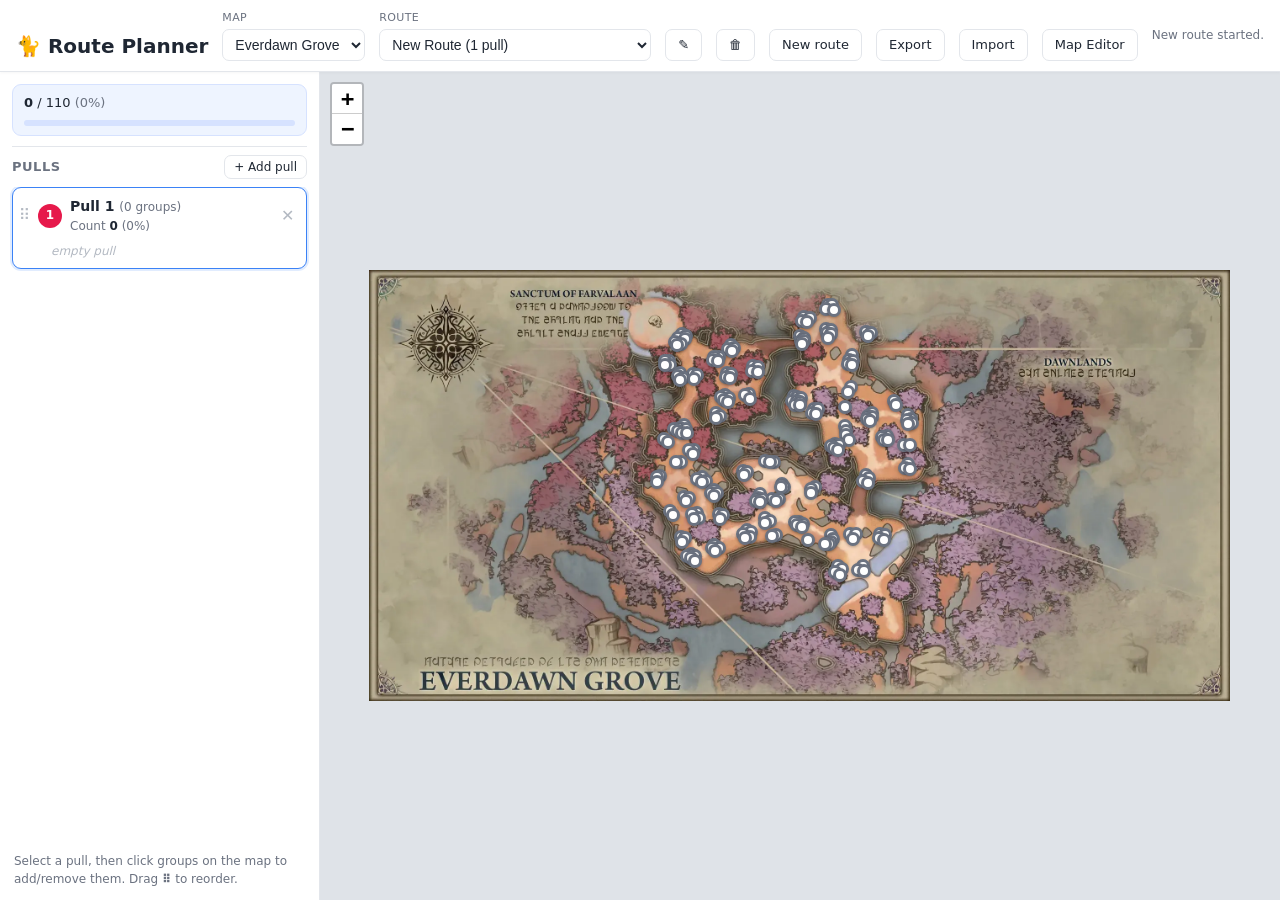
<file: index.html>
<!DOCTYPE html>
<html lang="en">
<head>
  <meta charset="utf-8" />
  <meta name="viewport" content="width=device-width, initial-scale=1" />
  <title>Route Planner</title>

  <!-- Leaflet (map rendering) — vendored locally, see vendor/ -->
  <link rel="stylesheet" href="vendor/leaflet.css" />
  <script src="vendor/leaflet.js"></script>
  <!-- SortableJS (drag-to-reorder the pulls list) — vendored locally -->
  <script src="vendor/sortable.min.js"></script>

  <link rel="stylesheet" href="css/styles.css" />
</head>
<body data-mode="plan">
  <header id="toolbar">
    <span class="brand">🐈 Route Planner</span>

    <label class="field">
      Map
      <select id="map-select"></select>
    </label>

    <label class="field grow">
      Route
      <select id="saved-select" class="saved-select" title="Load a saved route"><!-- rendered by app.js --></select>
    </label>
    <button id="saved-rename" class="btn" title="Rename selected route">✎</button>
    <button id="saved-delete" class="btn" title="Delete selected route">🗑</button>

    <button id="new-route" class="btn">New route</button>
    <button id="export-route" class="btn" title="Export the current route as a shareable text string">Export</button>
    <button id="import-route" class="btn" title="Import a route from a text string">Import</button>
    <a class="btn" href="map-editor.html" title="Create and edit maps">Map Editor</a>

    <span id="status" class="status"></span>
  </header>

  <main id="layout">
    <aside id="sidebar">
      <div id="plan-panels">
        <div id="sidebar-header">
          <div id="route-total" class="route-total"><!-- rendered by app.js --></div>
          <label class="modifier-bar" id="modifier-bar">
            Modifier
            <select id="route-modifier"><!-- rendered by app.js --></select>
          </label>
        </div>

        <section class="panel" id="pulls-section">
          <div class="panel-head">
            <h2>Pulls</h2>
            <button id="add-pull" class="btn btn-small">+ Add pull</button>
          </div>
          <ol id="pulls-list" class="pulls-list"><!-- rendered by app.js --></ol>
          <p class="hint">
            Select a pull, then click groups on the map to add/remove them.
            Drag <span class="grip">⠿</span> to reorder.
          </p>
        </section>
      </div>
    </aside>

    <div id="map"></div>
  </main>

  <script src="js/monsters.js"></script>
  <script src="js/maps.js"></script>
  <script src="js/app.js"></script>
</body>
</html>
</file>
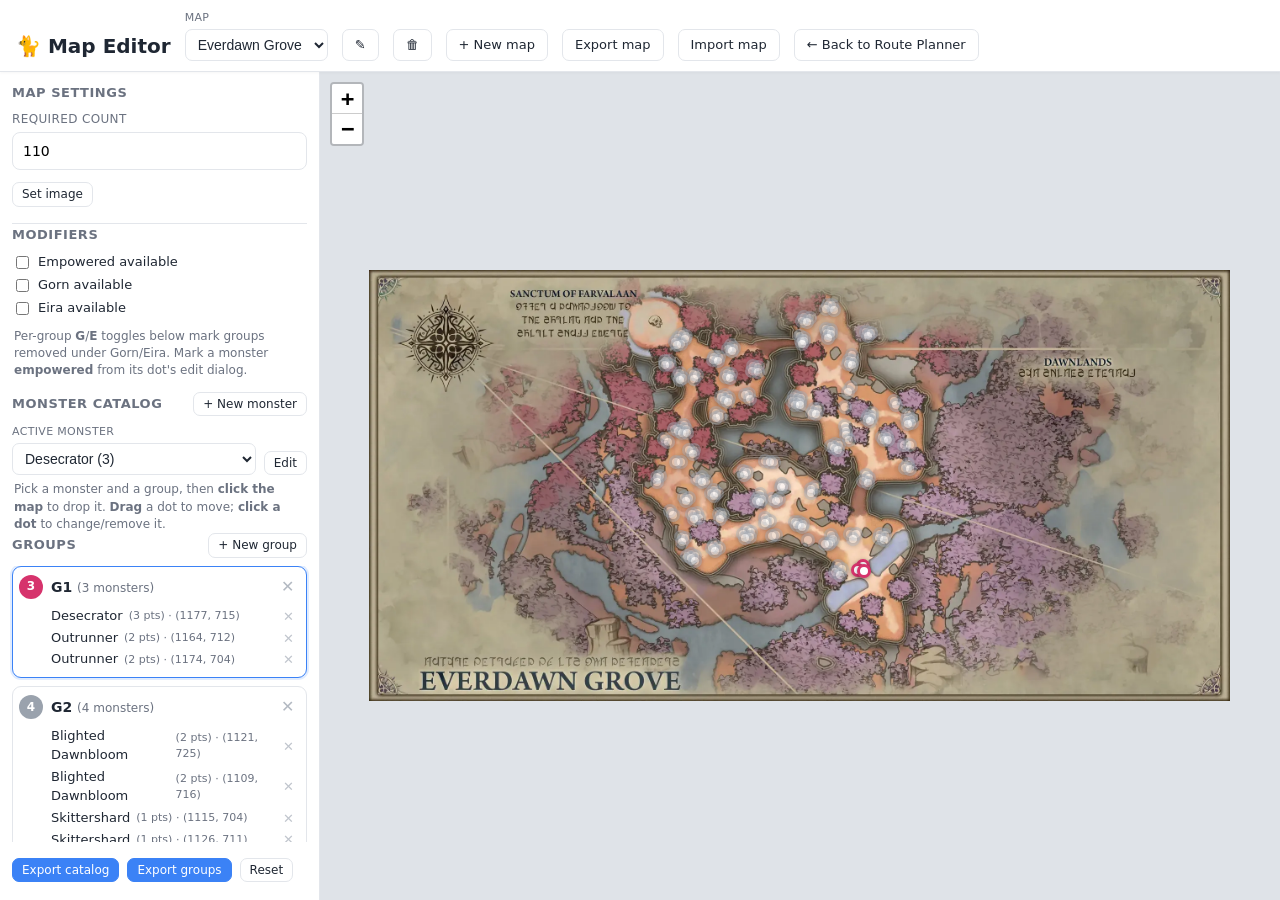
<file: map-editor.html>
<!DOCTYPE html>
<html lang="en">
<head>
  <meta charset="utf-8" />
  <meta name="viewport" content="width=device-width, initial-scale=1" />
  <title>Route Planner — Map Editor</title>

  <!-- Leaflet (map rendering) — vendored locally, see vendor/ -->
  <link rel="stylesheet" href="vendor/leaflet.css" />
  <script src="vendor/leaflet.js"></script>
  <!-- SortableJS — vendored locally -->
  <script src="vendor/sortable.min.js"></script>

  <link rel="stylesheet" href="css/styles.css" />
</head>
<body data-mode="place">
  <header id="toolbar">
    <span class="brand">🐈 Map Editor</span>

    <label class="field">
      Map
      <select id="map-select"></select>
    </label>
    <button id="map-rename" class="btn" title="Rename this map">✎</button>
    <button id="map-delete" class="btn" title="Delete this map">🗑</button>
    <button id="new-map" class="btn" title="Create a new map">+ New map</button>
    <button id="export-map" class="btn" title="Export this map's data (meta + groups + catalog)">Export map</button>
    <button id="import-map" class="btn" title="Import a map from Export map output">Import map</button>

    <a class="btn" href="index.html" title="Back to the route planner">← Back to Route Planner</a>

    <span id="status" class="status"></span>
  </header>

  <main id="layout">
    <aside id="sidebar">
      <section class="panel" id="map-settings-panel">
        <div class="panel-head"><h2>Map settings</h2></div>
        <div class="modal-field"><label>Required count</label><input id="map-required" type="number" min="0" step="1" /></div>
        <div class="place-actions">
          <label class="btn btn-small file-btn">Set image<input id="map-image" type="file" accept="image/*" hidden /></label>
        </div>
      </section>

      <section class="panel" id="modifiers-panel"><!-- rendered by app.js --></section>

      <div id="placement-panel">
        <section class="panel">
          <div class="panel-head">
            <h2>Monster catalog</h2>
            <button id="new-monster" class="btn btn-small">+ New monster</button>
          </div>
          <div class="place-actions">
            <label class="field" style="flex:1">
              Active monster
              <select id="active-monster"></select>
            </label>
            <button id="edit-monster" class="btn btn-small" style="align-self:flex-end">Edit</button>
          </div>
          <p class="hint" style="margin-top:6px">
            Pick a monster and a group, then <b>click the map</b> to drop it.
            <b>Drag</b> a dot to move; <b>click a dot</b> to change/remove it.
          </p>
        </section>

        <section class="panel" id="groups-section">
          <div class="panel-head">
            <h2>Groups</h2>
            <button id="new-group" class="btn btn-small">+ New group</button>
          </div>
          <ul id="groups-list" class="pulls-list"><!-- rendered by app.js --></ul>
        </section>

        <section class="panel" style="margin-top: 16px;">
          <div class="place-actions">
            <button id="export-catalog" class="btn btn-primary btn-small">Export catalog</button>
            <button id="export-groups" class="btn btn-primary btn-small">Export groups</button>
            <button id="reset-draft" class="btn btn-small">Reset</button>
          </div>
        </section>
      </div>
    </aside>

    <div id="map"></div>
  </main>

  <script src="js/monsters.js"></script>
  <script src="js/maps.js"></script>
  <script src="js/app.js"></script>
</body>
</html>
</file>
<file: vendor/leaflet.css>
/* required styles */

.leaflet-pane,
.leaflet-tile,
.leaflet-marker-icon,
.leaflet-marker-shadow,
.leaflet-tile-container,
.leaflet-pane > svg,
.leaflet-pane > canvas,
.leaflet-zoom-box,
.leaflet-image-layer,
.leaflet-layer {
	position: absolute;
	left: 0;
	top: 0;
	}
.leaflet-container {
	overflow: hidden;
	}
.leaflet-tile,
.leaflet-marker-icon,
.leaflet-marker-shadow {
	-webkit-user-select: none;
	   -moz-user-select: none;
	        user-select: none;
	  -webkit-user-drag: none;
	}
/* Prevents IE11 from highlighting tiles in blue */
.leaflet-tile::selection {
	background: transparent;
}
/* Safari renders non-retina tile on retina better with this, but Chrome is worse */
.leaflet-safari .leaflet-tile {
	image-rendering: -webkit-optimize-contrast;
	}
/* hack that prevents hw layers "stretching" when loading new tiles */
.leaflet-safari .leaflet-tile-container {
	width: 1600px;
	height: 1600px;
	-webkit-transform-origin: 0 0;
	}
.leaflet-marker-icon,
.leaflet-marker-shadow {
	display: block;
	}
/* .leaflet-container svg: reset svg max-width decleration shipped in Joomla! (joomla.org) 3.x */
/* .leaflet-container img: map is broken in FF if you have max-width: 100% on tiles */
.leaflet-container .leaflet-overlay-pane svg {
	max-width: none !important;
	max-height: none !important;
	}
.leaflet-container .leaflet-marker-pane img,
.leaflet-container .leaflet-shadow-pane img,
.leaflet-container .leaflet-tile-pane img,
.leaflet-container img.leaflet-image-layer,
.leaflet-container .leaflet-tile {
	max-width: none !important;
	max-height: none !important;
	width: auto;
	padding: 0;
	}

.leaflet-container img.leaflet-tile {
	/* See: https://bugs.chromium.org/p/chromium/issues/detail?id=600120 */
	mix-blend-mode: plus-lighter;
}

.leaflet-container.leaflet-touch-zoom {
	-ms-touch-action: pan-x pan-y;
	touch-action: pan-x pan-y;
	}
.leaflet-container.leaflet-touch-drag {
	-ms-touch-action: pinch-zoom;
	/* Fallback for FF which doesn't support pinch-zoom */
	touch-action: none;
	touch-action: pinch-zoom;
}
.leaflet-container.leaflet-touch-drag.leaflet-touch-zoom {
	-ms-touch-action: none;
	touch-action: none;
}
.leaflet-container {
	-webkit-tap-highlight-color: transparent;
}
.leaflet-container a {
	-webkit-tap-highlight-color: rgba(51, 181, 229, 0.4);
}
.leaflet-tile {
	filter: inherit;
	visibility: hidden;
	}
.leaflet-tile-loaded {
	visibility: inherit;
	}
.leaflet-zoom-box {
	width: 0;
	height: 0;
	-moz-box-sizing: border-box;
	     box-sizing: border-box;
	z-index: 800;
	}
/* workaround for https://bugzilla.mozilla.org/show_bug.cgi?id=888319 */
.leaflet-overlay-pane svg {
	-moz-user-select: none;
	}

.leaflet-pane         { z-index: 400; }

.leaflet-tile-pane    { z-index: 200; }
.leaflet-overlay-pane { z-index: 400; }
.leaflet-shadow-pane  { z-index: 500; }
.leaflet-marker-pane  { z-index: 600; }
.leaflet-tooltip-pane   { z-index: 650; }
.leaflet-popup-pane   { z-index: 700; }

.leaflet-map-pane canvas { z-index: 100; }
.leaflet-map-pane svg    { z-index: 200; }

.leaflet-vml-shape {
	width: 1px;
	height: 1px;
	}
.lvml {
	behavior: url(#default#VML);
	display: inline-block;
	position: absolute;
	}


/* control positioning */

.leaflet-control {
	position: relative;
	z-index: 800;
	pointer-events: visiblePainted; /* IE 9-10 doesn't have auto */
	pointer-events: auto;
	}
.leaflet-top,
.leaflet-bottom {
	position: absolute;
	z-index: 1000;
	pointer-events: none;
	}
.leaflet-top {
	top: 0;
	}
.leaflet-right {
	right: 0;
	}
.leaflet-bottom {
	bottom: 0;
	}
.leaflet-left {
	left: 0;
	}
.leaflet-control {
	float: left;
	clear: both;
	}
.leaflet-right .leaflet-control {
	float: right;
	}
.leaflet-top .leaflet-control {
	margin-top: 10px;
	}
.leaflet-bottom .leaflet-control {
	margin-bottom: 10px;
	}
.leaflet-left .leaflet-control {
	margin-left: 10px;
	}
.leaflet-right .leaflet-control {
	margin-right: 10px;
	}


/* zoom and fade animations */

.leaflet-fade-anim .leaflet-popup {
	opacity: 0;
	-webkit-transition: opacity 0.2s linear;
	   -moz-transition: opacity 0.2s linear;
	        transition: opacity 0.2s linear;
	}
.leaflet-fade-anim .leaflet-map-pane .leaflet-popup {
	opacity: 1;
	}
.leaflet-zoom-animated {
	-webkit-transform-origin: 0 0;
	    -ms-transform-origin: 0 0;
	        transform-origin: 0 0;
	}
svg.leaflet-zoom-animated {
	will-change: transform;
}

.leaflet-zoom-anim .leaflet-zoom-animated {
	-webkit-transition: -webkit-transform 0.25s cubic-bezier(0,0,0.25,1);
	   -moz-transition:    -moz-transform 0.25s cubic-bezier(0,0,0.25,1);
	        transition:         transform 0.25s cubic-bezier(0,0,0.25,1);
	}
.leaflet-zoom-anim .leaflet-tile,
.leaflet-pan-anim .leaflet-tile {
	-webkit-transition: none;
	   -moz-transition: none;
	        transition: none;
	}

.leaflet-zoom-anim .leaflet-zoom-hide {
	visibility: hidden;
	}


/* cursors */

.leaflet-interactive {
	cursor: pointer;
	}
.leaflet-grab {
	cursor: -webkit-grab;
	cursor:    -moz-grab;
	cursor:         grab;
	}
.leaflet-crosshair,
.leaflet-crosshair .leaflet-interactive {
	cursor: crosshair;
	}
.leaflet-popup-pane,
.leaflet-control {
	cursor: auto;
	}
.leaflet-dragging .leaflet-grab,
.leaflet-dragging .leaflet-grab .leaflet-interactive,
.leaflet-dragging .leaflet-marker-draggable {
	cursor: move;
	cursor: -webkit-grabbing;
	cursor:    -moz-grabbing;
	cursor:         grabbing;
	}

/* marker & overlays interactivity */
.leaflet-marker-icon,
.leaflet-marker-shadow,
.leaflet-image-layer,
.leaflet-pane > svg path,
.leaflet-tile-container {
	pointer-events: none;
	}

.leaflet-marker-icon.leaflet-interactive,
.leaflet-image-layer.leaflet-interactive,
.leaflet-pane > svg path.leaflet-interactive,
svg.leaflet-image-layer.leaflet-interactive path {
	pointer-events: visiblePainted; /* IE 9-10 doesn't have auto */
	pointer-events: auto;
	}

/* visual tweaks */

.leaflet-container {
	background: #ddd;
	outline-offset: 1px;
	}
.leaflet-container a {
	color: #0078A8;
	}
.leaflet-zoom-box {
	border: 2px dotted #38f;
	background: rgba(255,255,255,0.5);
	}


/* general typography */
.leaflet-container {
	font-family: "Helvetica Neue", Arial, Helvetica, sans-serif;
	font-size: 12px;
	font-size: 0.75rem;
	line-height: 1.5;
	}


/* general toolbar styles */

.leaflet-bar {
	box-shadow: 0 1px 5px rgba(0,0,0,0.65);
	border-radius: 4px;
	}
.leaflet-bar a {
	background-color: #fff;
	border-bottom: 1px solid #ccc;
	width: 26px;
	height: 26px;
	line-height: 26px;
	display: block;
	text-align: center;
	text-decoration: none;
	color: black;
	}
.leaflet-bar a,
.leaflet-control-layers-toggle {
	background-position: 50% 50%;
	background-repeat: no-repeat;
	display: block;
	}
.leaflet-bar a:hover,
.leaflet-bar a:focus {
	background-color: #f4f4f4;
	}
.leaflet-bar a:first-child {
	border-top-left-radius: 4px;
	border-top-right-radius: 4px;
	}
.leaflet-bar a:last-child {
	border-bottom-left-radius: 4px;
	border-bottom-right-radius: 4px;
	border-bottom: none;
	}
.leaflet-bar a.leaflet-disabled {
	cursor: default;
	background-color: #f4f4f4;
	color: #bbb;
	}

.leaflet-touch .leaflet-bar a {
	width: 30px;
	height: 30px;
	line-height: 30px;
	}
.leaflet-touch .leaflet-bar a:first-child {
	border-top-left-radius: 2px;
	border-top-right-radius: 2px;
	}
.leaflet-touch .leaflet-bar a:last-child {
	border-bottom-left-radius: 2px;
	border-bottom-right-radius: 2px;
	}

/* zoom control */

.leaflet-control-zoom-in,
.leaflet-control-zoom-out {
	font: bold 18px 'Lucida Console', Monaco, monospace;
	text-indent: 1px;
	}

.leaflet-touch .leaflet-control-zoom-in, .leaflet-touch .leaflet-control-zoom-out  {
	font-size: 22px;
	}


/* layers control */

.leaflet-control-layers {
	box-shadow: 0 1px 5px rgba(0,0,0,0.4);
	background: #fff;
	border-radius: 5px;
	}
.leaflet-control-layers-toggle {
	background-image: url(images/layers.png);
	width: 36px;
	height: 36px;
	}
.leaflet-retina .leaflet-control-layers-toggle {
	background-image: url(images/layers-2x.png);
	background-size: 26px 26px;
	}
.leaflet-touch .leaflet-control-layers-toggle {
	width: 44px;
	height: 44px;
	}
.leaflet-control-layers .leaflet-control-layers-list,
.leaflet-control-layers-expanded .leaflet-control-layers-toggle {
	display: none;
	}
.leaflet-control-layers-expanded .leaflet-control-layers-list {
	display: block;
	position: relative;
	}
.leaflet-control-layers-expanded {
	padding: 6px 10px 6px 6px;
	color: #333;
	background: #fff;
	}
.leaflet-control-layers-scrollbar {
	overflow-y: scroll;
	overflow-x: hidden;
	padding-right: 5px;
	}
.leaflet-control-layers-selector {
	margin-top: 2px;
	position: relative;
	top: 1px;
	}
.leaflet-control-layers label {
	display: block;
	font-size: 13px;
	font-size: 1.08333em;
	}
.leaflet-control-layers-separator {
	height: 0;
	border-top: 1px solid #ddd;
	margin: 5px -10px 5px -6px;
	}

/* Default icon URLs */
.leaflet-default-icon-path { /* used only in path-guessing heuristic, see L.Icon.Default */
	background-image: url(images/marker-icon.png);
	}


/* attribution and scale controls */

.leaflet-container .leaflet-control-attribution {
	background: #fff;
	background: rgba(255, 255, 255, 0.8);
	margin: 0;
	}
.leaflet-control-attribution,
.leaflet-control-scale-line {
	padding: 0 5px;
	color: #333;
	line-height: 1.4;
	}
.leaflet-control-attribution a {
	text-decoration: none;
	}
.leaflet-control-attribution a:hover,
.leaflet-control-attribution a:focus {
	text-decoration: underline;
	}
.leaflet-attribution-flag {
	display: inline !important;
	vertical-align: baseline !important;
	width: 1em;
	height: 0.6669em;
	}
.leaflet-left .leaflet-control-scale {
	margin-left: 5px;
	}
.leaflet-bottom .leaflet-control-scale {
	margin-bottom: 5px;
	}
.leaflet-control-scale-line {
	border: 2px solid #777;
	border-top: none;
	line-height: 1.1;
	padding: 2px 5px 1px;
	white-space: nowrap;
	-moz-box-sizing: border-box;
	     box-sizing: border-box;
	background: rgba(255, 255, 255, 0.8);
	text-shadow: 1px 1px #fff;
	}
.leaflet-control-scale-line:not(:first-child) {
	border-top: 2px solid #777;
	border-bottom: none;
	margin-top: -2px;
	}
.leaflet-control-scale-line:not(:first-child):not(:last-child) {
	border-bottom: 2px solid #777;
	}

.leaflet-touch .leaflet-control-attribution,
.leaflet-touch .leaflet-control-layers,
.leaflet-touch .leaflet-bar {
	box-shadow: none;
	}
.leaflet-touch .leaflet-control-layers,
.leaflet-touch .leaflet-bar {
	border: 2px solid rgba(0,0,0,0.2);
	background-clip: padding-box;
	}


/* popup */

.leaflet-popup {
	position: absolute;
	text-align: center;
	margin-bottom: 20px;
	}
.leaflet-popup-content-wrapper {
	padding: 1px;
	text-align: left;
	border-radius: 12px;
	}
.leaflet-popup-content {
	margin: 13px 24px 13px 20px;
	line-height: 1.3;
	font-size: 13px;
	font-size: 1.08333em;
	min-height: 1px;
	}
.leaflet-popup-content p {
	margin: 17px 0;
	margin: 1.3em 0;
	}
.leaflet-popup-tip-container {
	width: 40px;
	height: 20px;
	position: absolute;
	left: 50%;
	margin-top: -1px;
	margin-left: -20px;
	overflow: hidden;
	pointer-events: none;
	}
.leaflet-popup-tip {
	width: 17px;
	height: 17px;
	padding: 1px;

	margin: -10px auto 0;
	pointer-events: auto;

	-webkit-transform: rotate(45deg);
	   -moz-transform: rotate(45deg);
	    -ms-transform: rotate(45deg);
	        transform: rotate(45deg);
	}
.leaflet-popup-content-wrapper,
.leaflet-popup-tip {
	background: white;
	color: #333;
	box-shadow: 0 3px 14px rgba(0,0,0,0.4);
	}
.leaflet-container a.leaflet-popup-close-button {
	position: absolute;
	top: 0;
	right: 0;
	border: none;
	text-align: center;
	width: 24px;
	height: 24px;
	font: 16px/24px Tahoma, Verdana, sans-serif;
	color: #757575;
	text-decoration: none;
	background: transparent;
	}
.leaflet-container a.leaflet-popup-close-button:hover,
.leaflet-container a.leaflet-popup-close-button:focus {
	color: #585858;
	}
.leaflet-popup-scrolled {
	overflow: auto;
	}

.leaflet-oldie .leaflet-popup-content-wrapper {
	-ms-zoom: 1;
	}
.leaflet-oldie .leaflet-popup-tip {
	width: 24px;
	margin: 0 auto;

	-ms-filter: "progid:DXImageTransform.Microsoft.Matrix(M11=0.70710678, M12=0.70710678, M21=-0.70710678, M22=0.70710678)";
	filter: progid:DXImageTransform.Microsoft.Matrix(M11=0.70710678, M12=0.70710678, M21=-0.70710678, M22=0.70710678);
	}

.leaflet-oldie .leaflet-control-zoom,
.leaflet-oldie .leaflet-control-layers,
.leaflet-oldie .leaflet-popup-content-wrapper,
.leaflet-oldie .leaflet-popup-tip {
	border: 1px solid #999;
	}


/* div icon */

.leaflet-div-icon {
	background: #fff;
	border: 1px solid #666;
	}


/* Tooltip */
/* Base styles for the element that has a tooltip */
.leaflet-tooltip {
	position: absolute;
	padding: 6px;
	background-color: #fff;
	border: 1px solid #fff;
	border-radius: 3px;
	color: #222;
	white-space: nowrap;
	-webkit-user-select: none;
	-moz-user-select: none;
	-ms-user-select: none;
	user-select: none;
	pointer-events: none;
	box-shadow: 0 1px 3px rgba(0,0,0,0.4);
	}
.leaflet-tooltip.leaflet-interactive {
	cursor: pointer;
	pointer-events: auto;
	}
.leaflet-tooltip-top:before,
.leaflet-tooltip-bottom:before,
.leaflet-tooltip-left:before,
.leaflet-tooltip-right:before {
	position: absolute;
	pointer-events: none;
	border: 6px solid transparent;
	background: transparent;
	content: "";
	}

/* Directions */

.leaflet-tooltip-bottom {
	margin-top: 6px;
}
.leaflet-tooltip-top {
	margin-top: -6px;
}
.leaflet-tooltip-bottom:before,
.leaflet-tooltip-top:before {
	left: 50%;
	margin-left: -6px;
	}
.leaflet-tooltip-top:before {
	bottom: 0;
	margin-bottom: -12px;
	border-top-color: #fff;
	}
.leaflet-tooltip-bottom:before {
	top: 0;
	margin-top: -12px;
	margin-left: -6px;
	border-bottom-color: #fff;
	}
.leaflet-tooltip-left {
	margin-left: -6px;
}
.leaflet-tooltip-right {
	margin-left: 6px;
}
.leaflet-tooltip-left:before,
.leaflet-tooltip-right:before {
	top: 50%;
	margin-top: -6px;
	}
.leaflet-tooltip-left:before {
	right: 0;
	margin-right: -12px;
	border-left-color: #fff;
	}
.leaflet-tooltip-right:before {
	left: 0;
	margin-left: -12px;
	border-right-color: #fff;
	}

/* Printing */

@media print {
	/* Prevent printers from removing background-images of controls. */
	.leaflet-control {
		-webkit-print-color-adjust: exact;
		print-color-adjust: exact;
		}
	}
</file>
<file: css/styles.css>
:root {
  --bg: #f4f5f7;
  --panel: #ffffff;
  --ink: #1f2733;
  --muted: #6b7280;
  --line: #e3e6eb;
  --accent: #3b82f6;
  --accent-ink: #fff;
  --sidebar-w: 320px;
}

* { box-sizing: border-box; }
html, body { height: 100%; margin: 0; }
body {
  font: 14px/1.45 system-ui, -apple-system, "Segoe UI", Roboto, sans-serif;
  color: var(--ink);
  background: var(--bg);
  display: flex;
  flex-direction: column;
}

/* ---- Toolbar ---- */
#toolbar {
  display: flex;
  align-items: flex-end;
  gap: 14px;
  padding: 10px 16px;
  background: var(--panel);
  border-bottom: 1px solid var(--line);
  box-shadow: 0 1px 3px rgba(0,0,0,.04);
  z-index: 500;
}
.brand { font-size: 20px; font-weight: 700; align-self: flex-end; white-space: nowrap; }
.field { display: flex; flex-direction: column; gap: 3px; font-size: 11px; color: var(--muted); text-transform: uppercase; letter-spacing: .03em; }
.field.grow { flex: 1; max-width: 340px; }
.field select, .field input {
  font-size: 14px; padding: 6px 8px; border: 1px solid var(--line);
  border-radius: 7px; color: var(--ink); background: #fff;
}
.status { margin-left: auto; align-self: center; color: var(--muted); font-size: 12px; min-height: 1em; }

/* ---- Buttons ---- */
.btn {
  display: inline-flex; align-items: center; justify-content: center;
  font-family: inherit; font-size: 13px; line-height: 1.2;
  padding: 7px 12px; border: 1px solid var(--line);
  background: #fff; border-radius: 7px; cursor: pointer; color: var(--ink);
  text-decoration: none; white-space: nowrap;
}
.btn:hover { background: #f0f2f5; }
.btn-primary { background: var(--accent); border-color: var(--accent); color: var(--accent-ink); }
.btn-primary:hover { filter: brightness(1.05); }
.btn-small { padding: 4px 9px; font-size: 12px; }
.file-btn { display: inline-block; }

/* ---- Layout ---- */
#layout { flex: 1; display: flex; min-height: 0; }
#sidebar {
  width: var(--sidebar-w); flex: none; background: var(--panel);
  border-right: 1px solid var(--line); overflow: hidden; padding: 12px;
  display: flex; flex-direction: column; gap: 16px;
}
#map { flex: 1; min-width: 0; background: #dfe3e8; }

/* Route planner: keep the header fixed; only the pulls list scrolls (full width). */
#plan-panels { display: flex; flex-direction: column; flex: 1; min-height: 0; }
#sidebar-header { flex: none; }
#pulls-section { flex: 1 1 auto; min-height: 0; display: flex; flex-direction: column; margin-top: 6px; }
#pulls-section #pulls-list {
  flex: 1 1 auto; min-height: 0; overflow-y: auto;
  /* break out of the sidebar's 12px padding so the scrollbar sits at the edge */
  margin-left: -12px; margin-right: -12px;
  padding-left: 12px; padding-right: 12px;
}

/* ---- Panels ---- */
.panel-head { display: flex; align-items: center; justify-content: space-between; margin-bottom: 8px; }
.panel-head h2 { font-size: 13px; text-transform: uppercase; letter-spacing: .04em; color: var(--muted); margin: 0; }
.hint { font-size: 12px; color: var(--muted); margin: 10px 2px 0; }
.grip { font-weight: 700; }

/* ---- Pulls list ---- */
.pulls-list { list-style: none; margin: 0; padding: 0; display: flex; flex-direction: column; gap: 8px; }
.pull {
  border: 1px solid var(--line); border-radius: 9px; padding: 8px 8px 8px 6px;
  background: #fff; transition: border-color .12s, box-shadow .12s;
}
.pull.active { border-color: var(--accent); box-shadow: 0 0 0 2px rgba(59,130,246,.15); }
.pull-row { display: flex; align-items: center; gap: 8px; cursor: pointer; }
.pull-grip { cursor: grab; color: #b3b9c2; font-size: 15px; user-select: none; }
.pull-badge {
  flex: none; width: 24px; height: 24px; border-radius: 50%; color: #fff;
  font-size: 12px; font-weight: 700; display: grid; place-items: center;
}
.pull-title { flex: 1; font-weight: 600; }
.pull-count { color: var(--muted); font-weight: 400; font-size: 12px; }
.pull-total { display: block; font-weight: 400; font-size: 12px; color: var(--muted); margin-top: 1px; }
.pull-total b { color: var(--ink); font-weight: 600; }

/* route-wide total */
/* sticky top of the sidebar: saved-route picker + route total */
#sidebar-header {
  position: sticky; top: 0; z-index: 5;
  background: var(--panel); padding-bottom: 10px; margin-bottom: 2px;
  border-bottom: 1px solid var(--line);
}
.saved-bar { display: flex; gap: 6px; align-items: center; margin-bottom: 10px; }
.saved-select {
  flex: 1; min-width: 0; font-size: 14px; padding: 6px 8px;
  border: 1px solid var(--line); border-radius: 7px; background: #fff; color: var(--ink);
}

.route-total {
  margin: 0; padding: 9px 11px; border-radius: 9px;
  background: #eef4ff; border: 1px solid #d6e2ff; font-size: 13px;
}
.route-total .pct { color: var(--muted); }
.route-total .bar { height: 6px; border-radius: 4px; background: #d6e2ff; margin-top: 7px; overflow: hidden; }
.route-total .bar > span { display: block; height: 100%; background: var(--accent); }

/* route modifier picker (sidebar header) */
.modifier-bar { display: flex; align-items: center; gap: 6px; margin-top: 10px;
  font-size: 11px; color: var(--muted); text-transform: uppercase; letter-spacing: .03em; }
.modifier-bar select { flex: 1; font: inherit; font-size: 13px; text-transform: none; letter-spacing: 0;
  padding: 5px 7px; border: 1px solid var(--line); border-radius: 7px; background: #fff; color: var(--ink); }

/* empowered (×3) and special-monster (Gorn/Eira) indicators */
.grp-icon.emp-dot .grp-dot-assigned,
.grp-icon.emp-dot .grp-free-dot,
.grp-icon.emp-dot .grp-place-dot {
  box-shadow: 0 0 0 3px #f5c518, 0 0 7px 2px rgba(245,197,24,.85);
}
/* crown badge on empowered monster dots */
.grp-icon.emp-dot::after {
  content: "👑"; position: absolute; top: -6px; right: -5px;
  font-size: 12px; line-height: 1; filter: drop-shadow(0 1px 1px rgba(0,0,0,.7));
}
/* Gorn/Eira dots: 25% larger than regular dots (≈25px outer), light-blue outline */
.grp-special-dot { width: 19px; height: 19px; margin: 0.5px; border-radius: 50%;
  border: 3px solid #7fd4ff; box-shadow: 0 1px 4px rgba(0,0,0,.5); }
.emp-tag { font-size: 12px; }

/* map editor: modifier availability checkboxes + per-group remove toggles */
.mod-check { display: flex; align-items: center; gap: 6px; font-size: 13px; margin: 4px 0; cursor: pointer; }
.grp-rm { border: 1px solid var(--line); background: #fff; color: var(--muted); cursor: pointer;
  font-size: 11px; font-weight: 700; width: 22px; border-radius: 5px; padding: 2px 0; }
.grp-rm.on { background: #e11d48; border-color: #e11d48; color: #fff; }
.pull-del {
  border: none; background: transparent; color: #b3b9c2; cursor: pointer;
  font-size: 16px; line-height: 1; padding: 2px 4px; border-radius: 5px;
}
.pull-del:hover { color: #e11d48; background: #fdecef; }
.pull-del:disabled { opacity: .3; cursor: default; }

.pull-members { list-style: none; margin: 8px 0 0; padding: 0 0 0 32px; display: flex; flex-direction: column; gap: 3px; }
.pull-members:empty::after { content: "empty pull"; color: #b3b9c2; font-style: italic; font-size: 12px; padding-left: 0; }
.pull-member { display: flex; align-items: center; gap: 6px; font-size: 13px; }
.pull-member .mon { color: var(--muted); font-size: 11px; }
.pull-member .chicken-tag { font-size: 12px; }
.member-del {
  margin-left: auto; border: none; background: transparent; color: #c0c5cd;
  cursor: pointer; font-size: 13px; padding: 0 4px; border-radius: 4px;
}
.member-del:hover { color: #e11d48; background: #fdecef; }

.sortable-ghost { opacity: .4; }
.sortable-chosen { box-shadow: 0 4px 12px rgba(0,0,0,.12); }

/* ---- Saved routes ---- */
.saved-list { list-style: none; margin: 0; padding: 0; display: flex; flex-direction: column; gap: 4px; }
.saved-item { display: flex; align-items: center; gap: 6px; padding: 6px 8px; border-radius: 7px; }
.saved-item:hover { background: #f0f2f5; }
.saved-name { flex: 1; cursor: pointer; }
.saved-name:hover { color: var(--accent); }
.saved-meta { color: var(--muted); font-size: 11px; }
.saved-act { border: none; background: transparent; cursor: pointer; color: #aeb4bd; padding: 2px 5px; border-radius: 5px; font-size: 13px; }
.saved-act:hover { color: var(--ink); background: #e6e9ee; }
.empty-note { color: var(--muted); font-size: 12px; font-style: italic; padding: 4px 2px; }

/* ---- Map markers (Leaflet divIcons) ---- */
.grp-badge {
  width: 100%; height: 100%; border-radius: 50%;
  display: grid; place-items: center;
  font-size: 12px; font-weight: 700; color: #fff;
  border: 2px solid #fff; box-shadow: 0 1px 4px rgba(0,0,0,.35);
  background: #9aa2ad; /* unassigned default */
}
.grp-badge.assigned { /* color set inline */ }
.grp-icon.dim { opacity: .45; }
/* a monster assigned to a pull: keep the dot, tint it the pull's color */
.grp-dot-assigned {
  width: 14px; height: 14px; margin: 5px; border-radius: 50%;
  border: 3px solid #fff; box-shadow: 0 1px 4px rgba(0,0,0,.4);
}
.grp-icon.active .grp-dot-assigned {
  transform: scale(1.25);
  box-shadow: 0 0 0 3px rgba(255,255,255,.7), 0 2px 6px rgba(0,0,0,.5);
}
/* one number badge per pull, floated above its centroid */
.pull-num-badge {
  display: inline-block; min-width: 14px; text-align: center;
  color: #fff; font-size: 12px; font-weight: 700; line-height: 1;
  padding: 3px 6px; border-radius: 10px; border: 2px solid #fff;
  box-shadow: 0 1px 4px rgba(0,0,0,.45);
}
/* hover a monster -> highlight every dot in its group */
.grp-icon.grp-hover .grp-free-dot,
.grp-icon.grp-hover .grp-dot-assigned {
  transform: scale(1.3);
  box-shadow: 0 0 0 3px rgba(59,130,246,.55), 0 2px 6px rgba(0,0,0,.4);
}
.grp-free-dot {
  width: 14px; height: 14px; margin: 5px; border-radius: 50%;
  background: #fff; border: 3px solid #6b7280; box-shadow: 0 1px 3px rgba(0,0,0,.3);
}

/* ---- Placement mode ---- */
#placement-panel { display: none; }
body.placement-mode #plan-panels { display: none; }
/* On the Map Editor, drop the flex gap and use a divider under Map settings that
   matches the planner's route-total divider (#sidebar-header). */
body.placement-mode #sidebar { gap: 0; }
#map-settings-panel { padding-bottom: 10px; margin-bottom: 2px; border-bottom: 1px solid var(--line); }

/* Map Editor: keep everything fixed; only the groups list scrolls. */
body.placement-mode #sidebar { overflow: hidden; }
body.placement-mode #map-settings-panel { flex: none; }
body.placement-mode #placement-panel { display: flex; flex-direction: column; flex: 1; min-height: 0; margin-top: 12px; }
body.placement-mode #placement-panel > section { flex: none; }
/* more specific than the rule above so the groups section actually grows */
body.placement-mode #placement-panel > #groups-section { flex: 1 1 auto; min-height: 0; display: flex; flex-direction: column; }
body.placement-mode #groups-section #groups-list {
  flex: 1 1 auto; min-height: 0; overflow-y: auto;
  /* break out of the sidebar's 12px padding so the scrollbar sits at the edge;
     re-add padding inside so the rows stay aligned with the rest of the sidebar */
  margin-left: -12px; margin-right: -12px;
  padding-left: 12px; padding-right: 12px;
}
body.placement-mode #map { cursor: crosshair; }
body.placement-mode #toggle-place { background: #d6336c; border-color: #d6336c; color: #fff; }
.place-count { font-weight: 600; margin: 2px 0 10px; }
.place-actions { display: flex; gap: 8px; margin-bottom: 6px; }
.grp-place-dot {
  width: 14px; height: 14px; margin: 5px; border-radius: 50%;
  background: #fff; border: 3px solid #d6336c; box-shadow: 0 1px 4px rgba(0,0,0,.4);
}
.grp-place-dot.inactive { border-color: #9aa2ad; }
.place-label { font-weight: 600; }
.grp-chicken {
  box-sizing: border-box;
  width: 22px; height: 22px; margin: 1px; border-radius: 50%;
  display: grid; place-items: center;
  background: #fff; border: 2px solid #6b7280;
  font-size: 14px; line-height: 1;
  box-shadow: 0 1px 4px rgba(0,0,0,.4);
}

/* ---- Context menu ---- */
.context-menu {
  position: fixed; z-index: 1100; background: #fff; border: 1px solid var(--line);
  border-radius: 8px; box-shadow: 0 6px 20px rgba(0,0,0,.2); padding: 4px; min-width: 150px;
}
.context-item {
  display: block; width: 100%; text-align: left; border: none; background: none;
  padding: 7px 10px; border-radius: 6px; cursor: pointer; font: inherit; color: var(--ink);
}
.context-item:hover { background: #f0f2f5; }
.context-item-danger { color: #e11d48; }
.context-item-danger:hover { background: #fdecef; }

/* ---- Modal ---- */
.modal-overlay {
  position: fixed; inset: 0; background: rgba(15,20,28,.45);
  display: grid; place-items: center; z-index: 1000;
}
.modal-box {
  background: #fff; border-radius: 12px; padding: 18px; width: min(560px, 92vw);
  box-shadow: 0 12px 40px rgba(0,0,0,.3); max-height: 88vh; overflow: auto;
}
.modal-box h3 { margin: 0 0 12px; font-size: 16px; }
.modal-field { display: flex; flex-direction: column; gap: 4px; margin-bottom: 12px; }
.modal-field label { font-size: 12px; color: var(--muted); text-transform: uppercase; letter-spacing: .03em; }
.modal-field input, .modal-box textarea {
  font: inherit; padding: 8px 10px; border: 1px solid var(--line); border-radius: 8px; width: 100%;
}
.modal-box textarea { font-family: ui-monospace, Menlo, Consolas, monospace; font-size: 12px; min-height: 220px; resize: vertical; }
.modal-actions { display: flex; gap: 8px; justify-content: flex-end; margin-top: 6px; }
.modal-actions .spacer { flex: 1; }
.btn-danger { color: #e11d48; border-color: #f3c2cc; }
.btn-danger:hover { background: #fdecef; }
</file>
